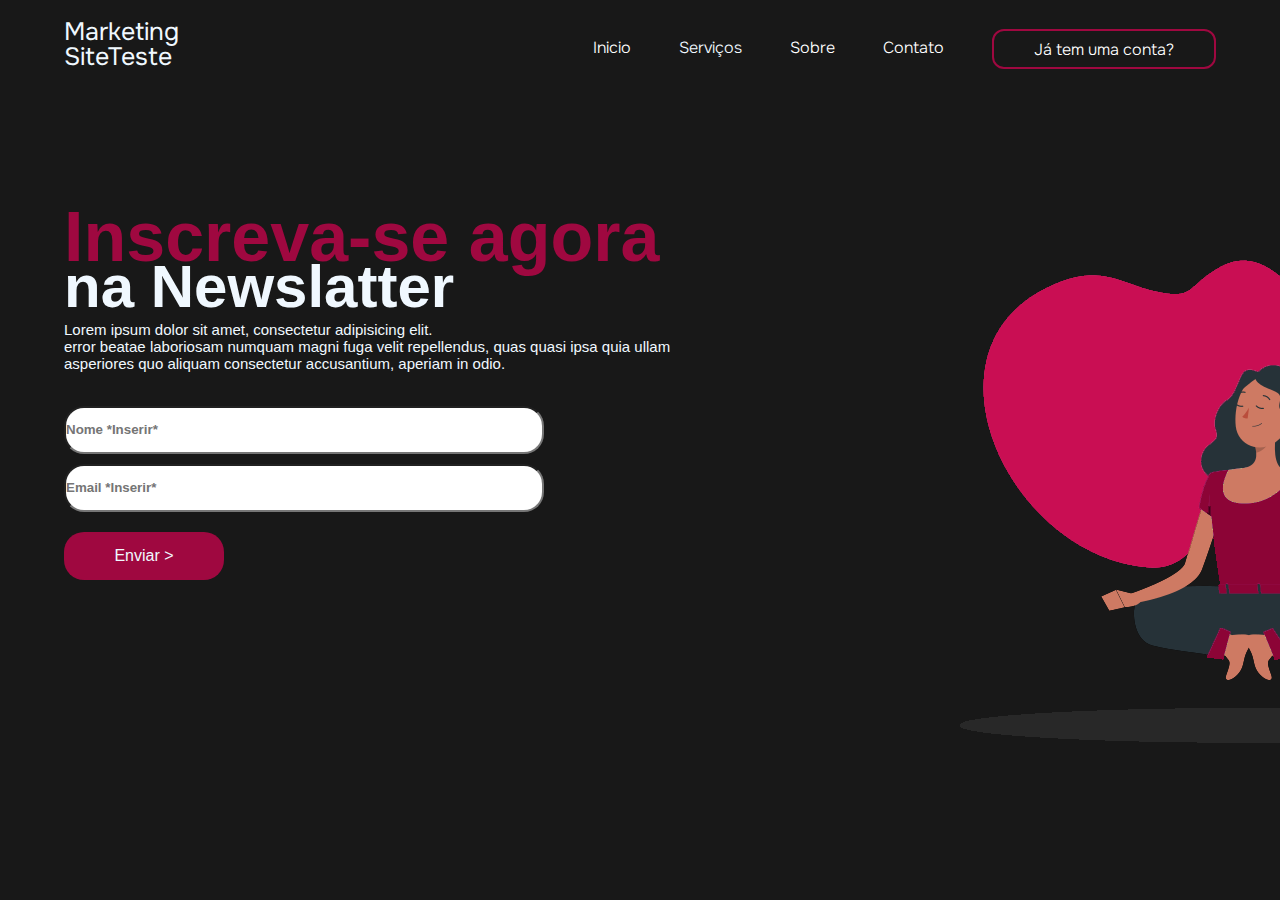
<file: site/index.html>
<!DOCTYPE html>
<html lang="en">
<head>
    <meta charset="UTF-8">
    <meta name="viewport" content="width=device-width, initial-scale=1.0">
    <title>Site Amanda</title>
    <link rel="stylesheet" href="./centralizar.css">
    <link rel="preconnect" href="https://fonts.googleapis.com">
    <link rel="preconnect" href="https://fonts.gstatic.com" crossorigin>
    <link href="https://fonts.googleapis.com/css2?family=Comfortaa:wght@300..700&family=Onest:wght@100..900&family=Rubik:ital,wght@0,300..900;1,300..900&display=swap" rel="stylesheet">
</head>
<body>
    <header>
        <div class="header1">
            <p style="font-size: 25px;" class="tit1">Marketing</p>
            <p style="font-size: 25px;" class="tit1">SiteTeste</p>
        </div>
        <div class="header2">
            <p class="tit2">Inicio</p>
            <p class="tit2"><a target="_blank" href="https://rockcontent.com/br/blog/marketing-digital/" id="troll">Serviços</a></p>
            <p class="tit2">Sobre</p>
            <p class="tit2">Contato</p>
            <p class="tit2" id="contaheader">Já tem uma conta?</p>
        </div>
    </header>
    <section class="sec1">
        <div class="section1" id="secpart1">
            <p style="font-size: 70px;">Inscreva-se agora</p>
            <p style="font-size: 60px;" id="news">na Newslatter</p>
        </div>
        <div class="section1">
            <p style="font-size: 15px;" id="secpart2">Lorem ipsum dolor sit amet, consectetur adipisicing elit. <br> error beatae laboriosam numquam magni fuga velit repellendus, quas quasi ipsa quia ullam <br> asperiores quo aliquam consectetur accusantium, aperiam in odio.</p>
            <form action="" class="form1"></form>
             <label for="" class="form1"></label>
              <input type="text" class="form1" placeholder="Nome *Inserir*" id="inpu1"> <br>
              <input type="email" class="form1" placeholder="Email *Inserir*" id="inpu2">
            <p id="enviar">Enviar ></p>
        </div>
    </section>
    <section class="sec2"><!--sec2-->
        <div class="section2"><!--section2-->
            <img class="imagem" src="./imagem site marketing.png" alt="">
        </div>
    </section> 
</body>
</html>
</file>
<file: site/centralizar.css>
*{
    font-weight: 700;
    margin: 0;
    padding: 0;
    box-sizing: border-box;
}
body{
    background-color: rgb(24, 24, 24);
}

.tit2{
    font-family: 'Onest', sans-serif;
    display: block;
    align-items: center;
    margin-left: 3rem;
    font-weight: 300;
    color: rgb(255, 255, 255);
}
#contaheader{
    font-family: 'Onest', sans-serif;
    border: 2px solid rgb(159, 8, 64);
    border-radius: 12px;
    display: flex ;
    justify-content: space-around;
    width: 14rem;
    height: 40px;
    margin-top: -6px;
}
.header2{
    font-family: 'Onest', sans-serif;
    display: flex;
    justify-content: flex-end;
    align-items: baseline flex-start;
    margin-right: 4rem;
    margin-top: -35px;
}

header{
    font-family: 'Onest', sans-serif;
    margin-left: 4rem;
    margin-top: 20px;
    line-height: 25px;
}
.tit1{
    font-family: 'Onest', sans-serif;
    color: aliceblue ;
    font-weight: 400;
}
.sec1{
    margin-left: 4rem;
    margin-top: 8rem;
}
.section1{
    font-family: 'Poppins', sans-serif;
    color: rgb(159, 8, 64);
}
#secpart1{
    font-family: 'Poppins', sans-serif;
}
#news{
    color: aliceblue;
    margin-top: -25px;
}
#secpart2{
    font-family: 'Poppins', sans-serif;
    color: aliceblue;
    font-weight: 400;
}
.form1{
    border-radius: 20px;
    width: 30rem;
    height: 3rem;
}
#inpu1{
    margin-top: -25px;
}
#inpu2{
    margin-top: 10px;
}
.section2{
    margin-left: 50rem;
    margin-top: -30rem;
}
#enviar{
    color: aliceblue;
    background-color: rgb(159, 8, 64);
    border-radius: 20px;
    font-weight: 500;
    width: 10rem;
    height: 3rem;
    margin-top: 20px;
    display: flex;
    justify-content: center;
    align-items: center;
}

#troll{
    text-decoration: none;
    color: aliceblue;
    font-weight: 300;
}

.imagem{
    margin-top: 10rem;
    margin-left: 10rem;
}
</file>
